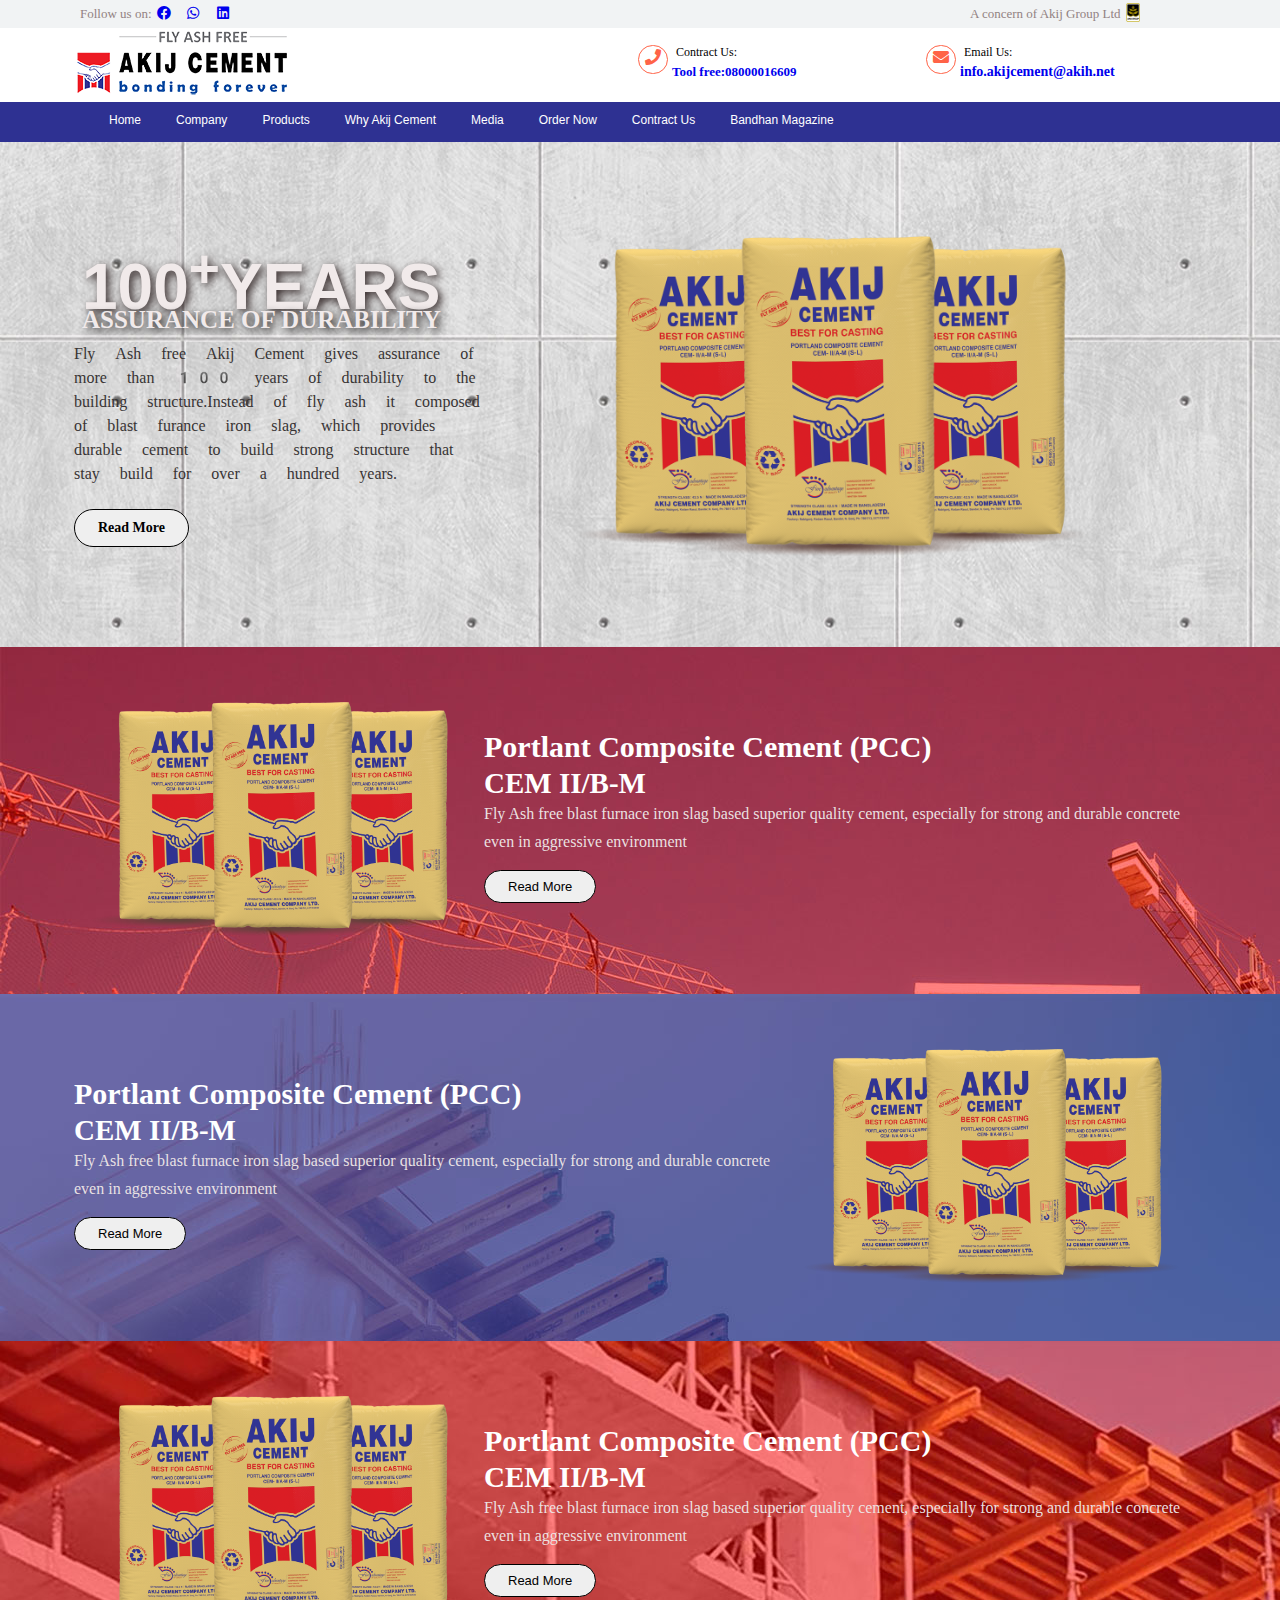
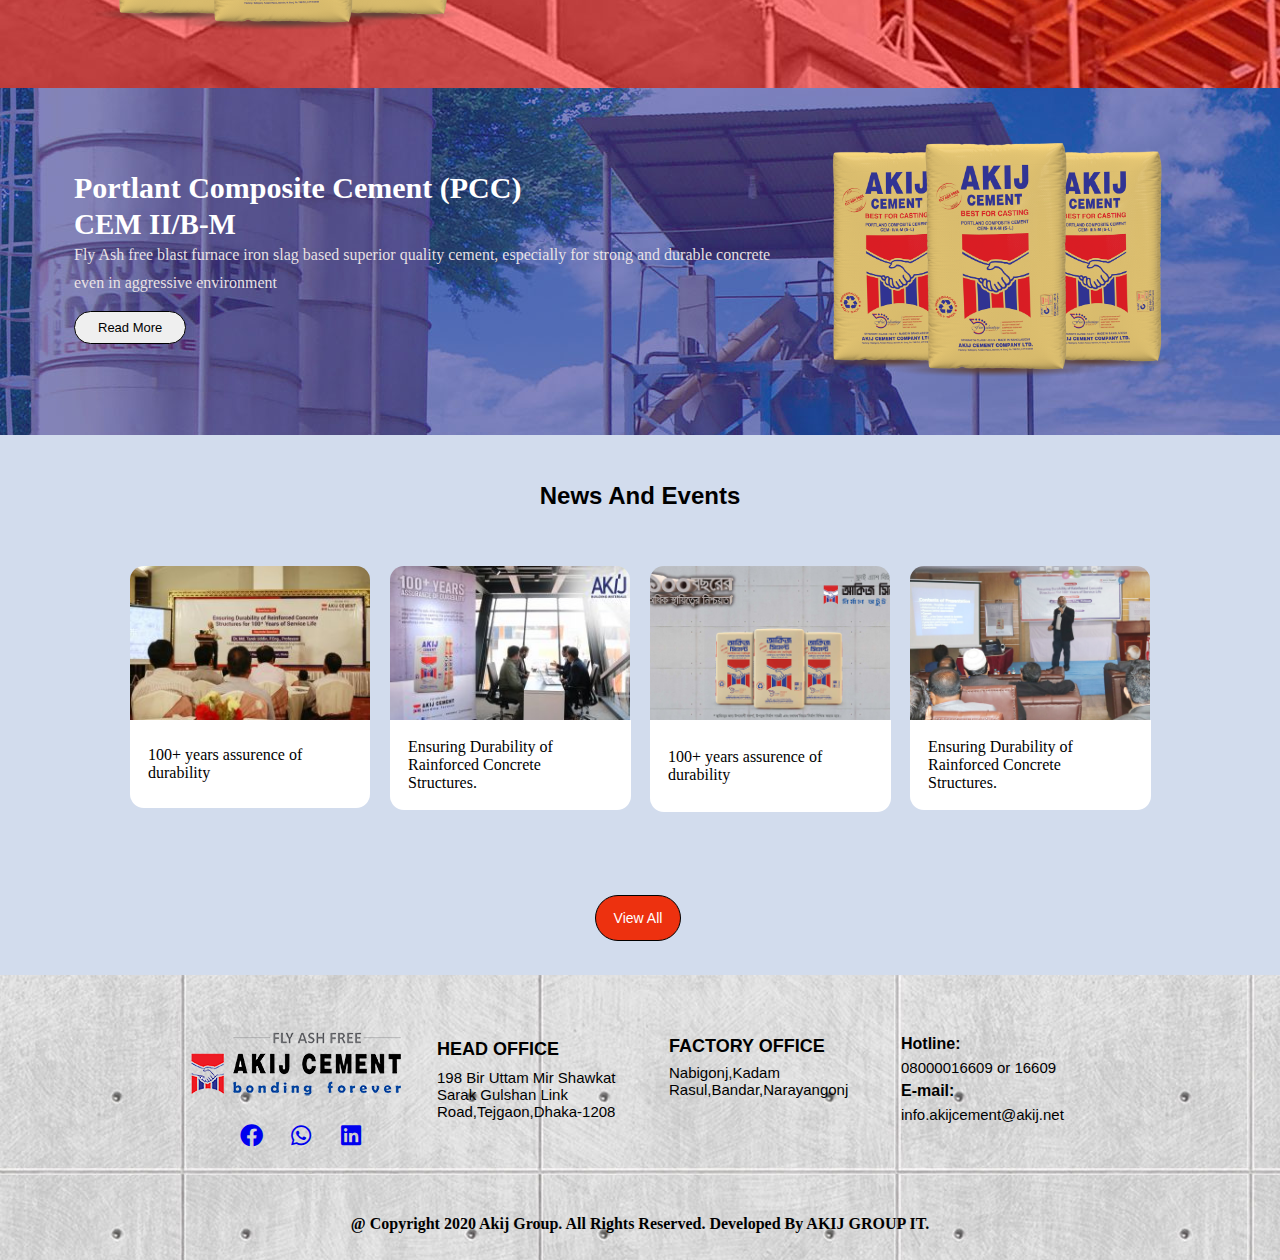
<file: index.html>
<!DOCTIPE html>
<html>
<head>
<title>Akij Cement.com</title>

          <link rel="stylesheet" href="css/all.min.css">
		  <link rel="stylesheet" href="css/fontawesome.min.css">
		  <link href="akijstyle.css" type="text/css" rel="stylesheet"/>



</head>
<body>

   <header id="headersection">
     <div class="topheader">
       <div class="container">
	   
        <div class="lefthead">
		 <span>Follow us on:</span>
		       <div class="socicon"> <a href="#"><i class="fab fa-facebook"></i></a> </div>
			   <div class="socicon">  <a href="#"><i class="fab fa-whatsapp"></i></a>  </div>
			   <div class="socicon">  <a href="#"><i class="fab fa-linkedin"></i></a>  </div>
		 </div>
		 
		 <div class="righthead">
		 <span>A concern of Akij Group Ltd</span>

		 <div class=""><img src="akijImg/akij-group-logo.png" /></div>
		 
		 </div>
		 
		</div>
	</div>
	
	
	
	<div class="middlehead">
	      <div class="container">
	         <div class="logodiv">
			   <img src="akijImg/logo.png"/>
			 </div>
	
	         <div class="phonediv">
	            <i class="fas fa-phone"></i>
				<div class="phonediv2"></i><span> Contract Us:</span><a href="#">Tool free:08000016609 </a> </div>
				
		    </div>
	
	         <div class="emaildiv">
			    <i class="fas fa-envelope"></i>
				<div class="emaildiv2"><span> Email Us:</span><a href="#">info.akijcement@akih.net  </a></div>
			 </div>
	           
	       </div>
	</div>
	
	
	<div class="navbar">
	    <div class="container">
	     <div class="munubar">
	
	        <ul>
			  <li href=""class="active" >Home</li> 
			  <li href="MyPortfolio.html">Company</li>
			  <li>Products</li>
			  <li>Why Akij Cement</li>
			  <li>Media</li>
			  <li>Order Now</li>
			  <li>Contract Us</li>
			  <li>Bandhan Magazine</li>
			
			</ul>
	
	      </div>
	    </div>
	</div>

   </header>

  <section class="topcontent">
       <div class="container">
        <div class="topcontent2">
		
		<div class="contentheading">
		<h1>100<sup>+</sup>YEARS</h1>
		<h2>ASSURANCE OF DURABILITY</h2>
		</div>
		
		<p>Fly Ash free Akij Cement gives assurance of more than 100 years of durability to the building structure.Instead of fly ash it 
		composed of blast furance iron slag, which provides durable cement to build strong structure 
		that stay build for over a hundred years.</p>
		
		<button>Read More</button>
		
		</div>
		
  
  
  
  
  
      <div class="topcontentimg"><img src="akijImg/Akij-Cem-II-AM.png"/></div>
  
  
        </div>
  
  </section>

   


  <section class="middlecontent">
       <div class="container">
	   
	    <div class="middlecontentimg"><img src="akijImg/Akij-Cem-II-AM.png"/></div>
	   
        <div class="middlecontent2">
		
		<div class="middlecontentheading">
		<h1>Portlant Composite Cement (PCC)</h1>
		<h2>CEM II/B-M</h2>
		</div>
		
		<p>Fly Ash free blast furnace iron slag based superior quality cement,
		especially for strong and durable concrete even in aggressive environment</p>
		
		<button>Read More</button>
		
		</div>
  
        </div>
  
  </section>


  <section class="middle2content">
       <div class="container">
	  
        <div class="middle2content2">
		
		<div class="middle2contentheading">
		<h1>Portlant Composite Cement (PCC)</h1>
		<h2>CEM II/B-M</h2>
		</div>
		
		<p>Fly Ash free blast furnace iron slag based superior quality cement,
		especially for strong and durable concrete even in aggressive environment</p>
		
		<button>Read More</button>
		
		</div>
  
      <div class="middle2contentimg"><img src="akijImg/Akij-Cem-II-AM.png"/></div>
  
        </div>
  
  </section>





  <section class="middle3content">
       <div class="container">
	   
	   <div class="middle3contentimg"><img src="akijImg/Akij-Cem-II-AM.png"/></div>
	   
        <div class="middle3content2">
		
		<div class="middle3contentheading">
		<h1>Portlant Composite Cement (PCC)</h1>
		<h2>CEM II/B-M</h2>
		</div>
		
		<p>Fly Ash free blast furnace iron slag based superior quality cement,
		especially for strong and durable concrete even in aggressive environment</p>
		
		<button>Read More</button>
		
		</div>
  
     
  
        </div>
  
  </section>



  <section class="middle4content">
       <div class="container">
	  
        <div class="middle4content2">
		
		<div class="middle4contentheading">
		<h1>Portlant Composite Cement (PCC)</h1>
		<h2>CEM II/B-M</h2>
		</div>
		
		<p>Fly Ash free blast furnace iron slag based superior quality cement,
		especially for strong and durable concrete even in aggressive environment</p>
		
		<button>Read More</button>
		
		</div>
  
      <div class="middle4contentimg"><img src="akijImg/Akij-Cem-II-AM.png"/></div>
  
        </div>
  
  </section>










  <section class="bottomcontent">
       <div class="container">
	       <div class="bottomcontentwrapper">
			 
			 <div class="bottomcontentheading">
			 <h2>News And Events</h2>
			 </div>
      
			 
			 <div class="bottomcontents4">
			 
			    <div class="bottomcontent1">
				  <img src="akijImg/article-3-258x159.jpg"/>
			      <p>100+ years assurence of durability </p>
			    </div>
			 
			 <div class="bottomcontent2">
				  <img src="akijImg/26677842_1187036548096717_8711153536263086574_o-258x159.jpg"/>
			      <p>Ensuring Durability of Rainforced Concrete Structures. </p>
			    </div>
				
			 <div class="bottomcontent3">
				  <img src="akijImg/slider-02-258x159.png"/>
			      <p>100+ years assurence of durability </p>
			    </div>
			 
			 
			 <div class="bottomcontent4">
				  <img src="akijImg/article-2.jpg"/>
			      <p>Ensuring Durability of Rainforced Concrete Structures. </p>
			    </div>
			 
			 
			 
			 </div>
      
			 
			 
			 <div class="bottomcontenbtn">
			 
			 <button>View All</button>
			 </div>
      
		</div>
      
        </div>
  
  </section>














<section id="futtersectiion">
  <div class="container">
   
    <div class="futterwraper">
	 <div class="futterwraper1">
	  <div class="ft1content">
	              <div class="logoakij"> <img  src="akijImg/logo.png"/></div>
		                 <div class="socialicon"> 
						 
						   <a href="#"><i class="fab fa-facebook"></i></a> 
						   <a href="#"><i class="fab fa-whatsapp"></i></a>  
			               <a href="#"><i class="fab fa-linkedin"></i></a> 
						   
						</div>
		
		</div>
	  
      
	  <div class="ft2content">
	     <h2>HEAD OFFICE</h2>
	      
	      <P> 198 Bir Uttam Mir Shawkat Sarak Gulshan Link Road,Tejgaon,Dhaka-1208</P>
	  </div>
	  
      <div class="ft3content">
	  <h2>FACTORY OFFICE</h2>
	  
	  <P>Nabigonj,Kadam Rasul,Bandar,Narayangonj</P>
	  </div>
	  
      <div class="ft4content">
	    <h3>Hotline:</h3>
	    <p>08000016609 or 16609</p>
		
		<h3>E-mail:</h3>
		<p>info.akijcement@akij.net</p>
	
	  </div>
	  </div>
	   <div class="futterwraper2">
       <div class="ft5content">@ Copyright 2020 Akij Group. All Rights Reserved. Developed By AKIJ GROUP IT.</div>
      </div>
     
	 </div>
  </div>
  
</section>







</body>
</html>
</file>
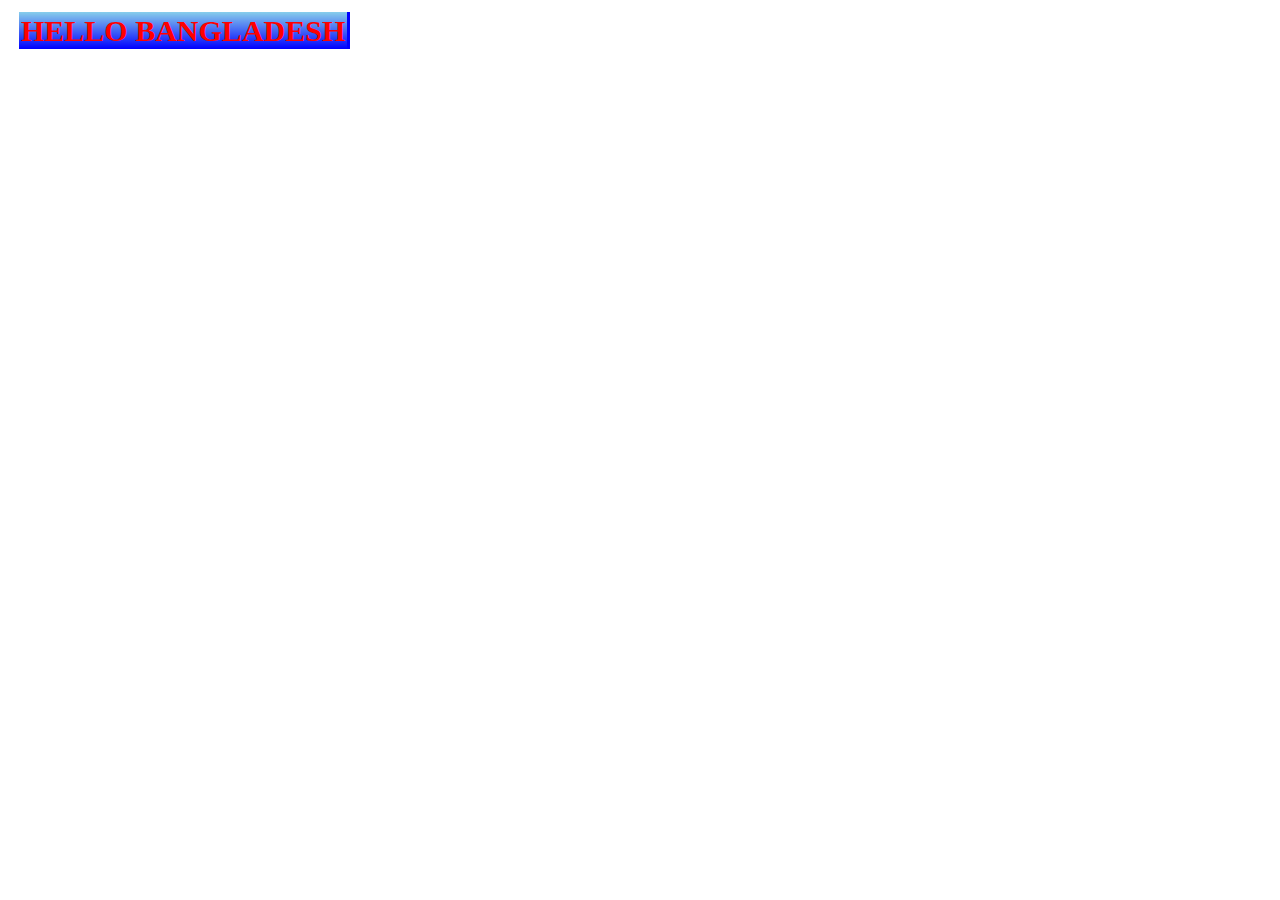
<file: sadikInx.html>
<!DOCTYPE>
<html>
<head>

   <title>30-oct,practice</title>
   <link href="sadikInx.css" type="text/css" rel="stylesheet"/>
</head>
<body>

<b class="bd">
Hello bangladesh
</b>





</body>
</html>
</file>
<file: akijstyle.css>
*{margin:0;padding:0;}

.topheader{background:#f1f3f4;}

.lefthead {
    width: 300px;
    /*border: 1px solid red;*/
    float: left;
    padding:6px;
}


.lefthead span {
    width: 77px;
    font-weight: 100px;
    font-size: 13px;
    color: #918282;
    float: left;
}
.lefthead .socicon {
	font-size:14px;
    width: 30px;
    float: left;
}


.righthead {
    width: 300px;
    float: right;
    border: tomato;
    padding: 6px;
}

.righthead span {
    font-size: 13px;
    color: #918282;
    float: left;
    margin-left: 70px;
}
.righthead img {
    width: 14px;
    padding-left: 5px;
    margin-top: -3px;

}
/*middle head start */

.middlehead{
	background:#FFFFFF;
}



.logodiv {
    width: 332px;
    float: left;
}
.phonediv {
    width: 248px;
    float: left;
    margin-left: 215px;
    padding: 17px;
    height: 40px;
}
.emaildiv {
    width: 263px;
    float: left;
    padding: 17px;
    height: 40px;
    float: right;
}
i.fas.fa-phone {
    width: 24px;
    height: 22px;
    padding: 2px;
    padding-top: 3px;
    border: 1px solid tomato;
    border-radius: 228px;
    text-align: center;
    color: tomato;
	float:left;
}



i.fas.fa-envelope {
    width: 24px;
    height: 22px;
    padding: 2px;
    padding-top: 3px;
    border: 1px solid tomato;
    border-radius: 228px;
    text-align: center;
    place-items: center;
    color: tomato;
	float:left;
}

.phonediv2 {
    width: 210px;
    float: left;
    margin-left: 8px;
}
.phonediv2 span {
    width: 204px;
    font-size: 12px;
    display: block;
}
.phonediv2 a {
    width: 150px;
    text-decoration: none;
    font-size: 13px;
    text-align: left;
    font-weight: bold;
    margin-left: -4px;
    line-height: 23px;
}






.emaildiv2 {
    width: 210px;
    float: left;
    margin-left: 8px;
}
.emaildiv2 span {
    width: 204px;
    font-size: 12px;
    display: block;
}
.emaildiv2 a {
    width: 150px;
    text-decoration: none;
    font-size: 14px;
    text-align: left;
    font-weight: bold;
    margin-left: -4px;
    line-height: 23px;
}



.navbar{
	background:#2E3192;
        height: 40px;
	
}



.munubar{
	
	color:white;
	
	
}



.munubar  li {
    list-style: none;
    float: left;
    font-family: arial;
    font-size: 12px;
    padding-top: 11px;
    margin-left: 35px;
}
.munubar  li:hover{
	font-weight:bold;
	 margin-left: 34px;
	 color:#57ceff;
}
.manubar ul .active li {
	font-weight:bold;
	color:#d9e2e5;
}


/*topcontent start*/

.topcontent{
background: url(akijImg/Akij-Cement-Fair-Face.jpg);
}
.topcontent2 {
    width: 410px;
    float: left;
    padding: 100px 0px 100px 0px;
}


.contentheading {
    width: 359px;
    padding: 8px;
}

.topcontent h1 {
    font-size: 64px;
    font-family: arial;
    color: #f1eaea;
    line-height: 37px;
    text-shadow: 3px 3px 9px #2e2222;
}
.topcontent h2 {
    font-size: 25px;
	  color: #f1eaea;
   text-shadow: 3px 3px 9px #070404;
}
.topcontent2 p {
    line-height: 24px;
    color: #383434;
    padding-bottom: 23px;
	font-family: emoji;
}
.topcontent2 button {
    font-size: 14px;
    padding: 10px 23px;
    font-family: arial-block;
    font-weight: 550;
    border-radius: 79px;
    border: .9px solid black;
}
.topcontentimg {
    width: 700px;
    float: left;
    height: 430px;
    text-align: center;
    padding-top: 63px;
}
.topcontentimg img {
    width: 521px;
}

/*middle content start*/

.middlecontent {
    background:url(akijImg/product-1.jpg);
		
}

.middlecontentimg {
    width: 410px;
    float: left;
    height: 315px;
    text-align: center;
    padding-top: 32px;
}	

.middlecontentimg img {
	
	 width: 380px;
}

.middlecontent2 {
    width: 714px;
    float: left;
  padding: 80px 0px 90px 0px;
}


.middlecontentheading h1 {
    color: white;
    font-size: 30px;
	line-height:40px;
}

.middlecontentheading h2 {
    color: white;
    font-size: 29px;
}
.middlecontent2 p {
    line-height: 28px;
    color: #ede6e6fc;
} 


.middlecontent2 button {
    font-size: 13px;
    padding: 8px 23px;
    font-family: arial;
    font-weight: 538;
    border-radius: 79px;
    border: .9px solid black;
    margin-top: 14px;
}


/*middle2 content start*/

.middle2content{
	background:url(akijImg/product-2.jpg);

}

.middle2content2{
	
	  width: 714px;
    float: left;
  padding: 80px 0px 90px 0px;
}

.middle2contentimg {
	   width: 410px;
    float: left;
    height: 315px;
    text-align: center;
    padding-top: 32px;
	
}
.middle2contentimg img{
	width:380px;
}








.middle2contentheading h1 {
    color: white;
    font-size: 30px;
	line-height:40px;
}

.middle2contentheading h2 {
    color: white;
    font-size: 29px;
}
.middle2content2 p {
    line-height: 28px;
    color: #ede6e6fc;
} 


.middle2content2 button {
    font-size: 13px;
    padding: 8px 23px;
    font-family: arial;
    font-weight: 538;
    border-radius: 79px;
    border: .9px solid black;
    margin-top: 14px;
}


/*middle2 content end*/






/*middle3 content start*/

.middle3content{
	background:url(akijImg/product-3.jpg);

}

.middle3content2{
	
	  width: 714px;
    float: left;
  padding: 80px 0px 90px 0px;
}

.middle3contentimg {
	   width: 410px;
    float: left;
    height: 315px;
    text-align: center;
    padding-top: 32px;
	
}
.middle3contentimg img{
	width:380px;
}

.middle3contentheading h1 {
    color: white;
    font-size: 30px;
	line-height:40px;
}

.middle3contentheading h2 {
    color: white;
    font-size: 29px;
}
.middle3content2 p {
    line-height: 28px;
    color: #ede6e6fc;
} 


.middle3content2 button {
    font-size: 13px;
    padding: 8px 23px;
    font-family: arial;
    font-weight: 538;
    border-radius: 79px;
    border: .9px solid black;
    margin-top: 14px;
}



/*middle3 content end*/



/*middle4 content start*/


.middle4content{
	background:url(akijImg/product-4.jpg);

}

.middle4content2{
	
	  width: 714px;
    float: left;
  padding: 80px 0px 90px 0px;
}

.middle4contentimg {
	   width: 410px;
    float: left;
    height: 315px;
    text-align: center;
    padding-top: 32px;
	
}
.middle4contentimg img{
	width:380px;
}

.middle4contentheading h1 {
    color: white;
    font-size: 30px;
	line-height:40px;
}

.middle4contentheading h2 {
    color: white;
    font-size: 29px;
}
.middle4content2 p {
    line-height: 28px;
    color: #ede6e6fc;
} 


.middle4content2 button {
    font-size: 13px;
    padding: 8px 23px;
    font-family: arial;
    font-weight: 538;
    border-radius: 79px;
    border: .9px solid black;
    margin-top: 14px;
}




/*middle4 content end*/

/* bottomcontent start*/
.bottomcontent {
	
	    background: #d2dced;
		height: 540px;
}


.bottomcontentheading h2 {
    text-align: -webkit-center;
    font-family: arial;
    padding: 40px;
	margin: 7px 0px 16px 0px;
}

.bottomcontent1 {
    width: 240px;
    float: left;
	margin-left: 56px;
}
.bottomcontent1 img {
       width: 240px;
    height: 154px;
	border-top-left-radius: 14px;
    border-top-right-radius: 14px;
}
.bottomcontent1 p {
    width: 204px;
    background: white;
    padding: 26px 18px;
    border: none;
	border-bottom-left-radius: 14px;
    border-bottom-right-radius: 14px;
}
.bottomcontent2 {
   width: 240px;
    float: left;
	margin-left: 20px;
}

.bottomcontent2 img {
      width: 240px;
    height: 154px;
	border-top-left-radius: 14px;
    border-top-right-radius: 14px;
}
.bottomcontent2 p {
    width: 205px;
    background: white;
    padding: 18px;
	border-bottom-left-radius: 14px;
    border-bottom-right-radius: 14px;
}
.bottomcontent3 {
   width: 240px;
    float: left;
	margin-left: 20px;
}


.bottomcontent3 img {
        width: 240px;
    height: 154px;
	border-top-left-radius: 14px;
    border-top-right-radius: 14px;
}
.bottomcontent3 p {
  width: 205px;
    background: white;
    padding: 28px 18px;
    border-bottom-left-radius: 14px;
    border-bottom-right-radius: 14px;
}

.bottomcontent4 {
   width: 240px;
    float: left;
	margin-left: 20px;
}
.bottomcontent4 img {
        width: 240px;
    height: 154px;
	border-top-left-radius: 14px;
    border-top-right-radius: 14px;
}

.bottomcontent4 p {
   width: 205px;
    background: white;
    padding: 18px;
    border-bottom-left-radius: 14px;
    border-bottom-right-radius: 14px;
}



.bottomcontenbtn {
    width: 98px;
    text-align: center;
    margin-top: 331px;
    border-radius: 96px !important;
    margin-left: 515px;
}
.bottomcontenbtn button {
    font-size: 14px;
    padding: 14px 18px;
    font-family: arial;
    font-weight: 538;
    border-radius: 79px;
    border: .9px solid black;
    margin-top: 14px;
    background: #ed310f;
    color: white;
}

/* bottom content end*/
#futtersectiion {
    background:url(akijImg/Akij-Cement-Fair-Face.jpg);
    height: 285px;
    /*margin-top: 20px;*/
}

.futterwraper{/* float:left; */}

.futterwraper1{
	width: 969px;
    height: 190px;
	margin-right: 44px !important;
	margin-left: 91px !important;
	margin-top: 30px !important;
	margin-bottom: 10px;
	overflow: hidden;
	    
}

.container {
    width: 1132px;
    padding-right: 15px;
    padding-left: 15px;
    margin: auto;
    overflow:hidden;
   /* border: 1px solid blue;*/

}
.ft1content{
    width: 218px;
    height:150px !important;
    text-align: center;
   /* border:1px solid red;*/
    padding: 24px 10px 9px 22px;
    float:left;
}

.logoakij {
    margin-bottom: 20px;
}
.socialicon {
    margin-left: 39px;
    /* margin: auto; */
    text-align: center;
    /* border: 1px solid red; */
}

 .socialicon a {
    width: 40px;
    float: left;
    padding: 5px;
    margin: auto;
    font-size: 23px;
}

.ft2content{
    width: 200px;
    height:150px !important;
    text-align: center;
   /* border:1px solid red;*/
 padding: 24px 10px 9px 22px;
    float:left;
}

.ft3content{
    width: 200px;
    height:150px !important;
    text-align: center;
   /* border:1px solid red;*/
 padding: 24px 10px 9px 22px;
    float:left;
}
.ft4content{
    width: 200px;
    height:150px !important;
    text-align: center;
   /* border:1px solid red;*/
  padding: 24px 10px 9px 22px;
    float:left;
}
.futterwraper2{
	/* width:1140px; */
	width: 700px;
	text-align: center;
	margin: auto;
}
.ft5content {
    /*border: 1px solid red;*/
    padding: 10px;
    font-weight: 600;
}



.futterwraper1 p{font-family:arial;
font-size:15px;
text-align:left;
}
.ft2content h2 {
    font-size: 18px;
    line-height: 40px;
	 font-family:arial;
	text-align:left;
}

.ft3content h2 {
    font-size: 18px;
    text-align: left;
    line-height: 35px;
    font-family: arial;
}
.ft4content h3 {
    float: left;
    font-size: 16px;
    display: inline-block;
    width: 166px;
    line-height: 30px;
    font-family: arial;
    text-align: left;
}
</file>
<file: sadikInx.css>
*{margin:5;padding:2}

.bd{
	color:red;
	font-size:30px;
	text-transform:uppercase;
	font-family:arial black;
	border-right:3px solid blue;
	background:linear-gradient(skyblue,blue);
	
}
</file>
